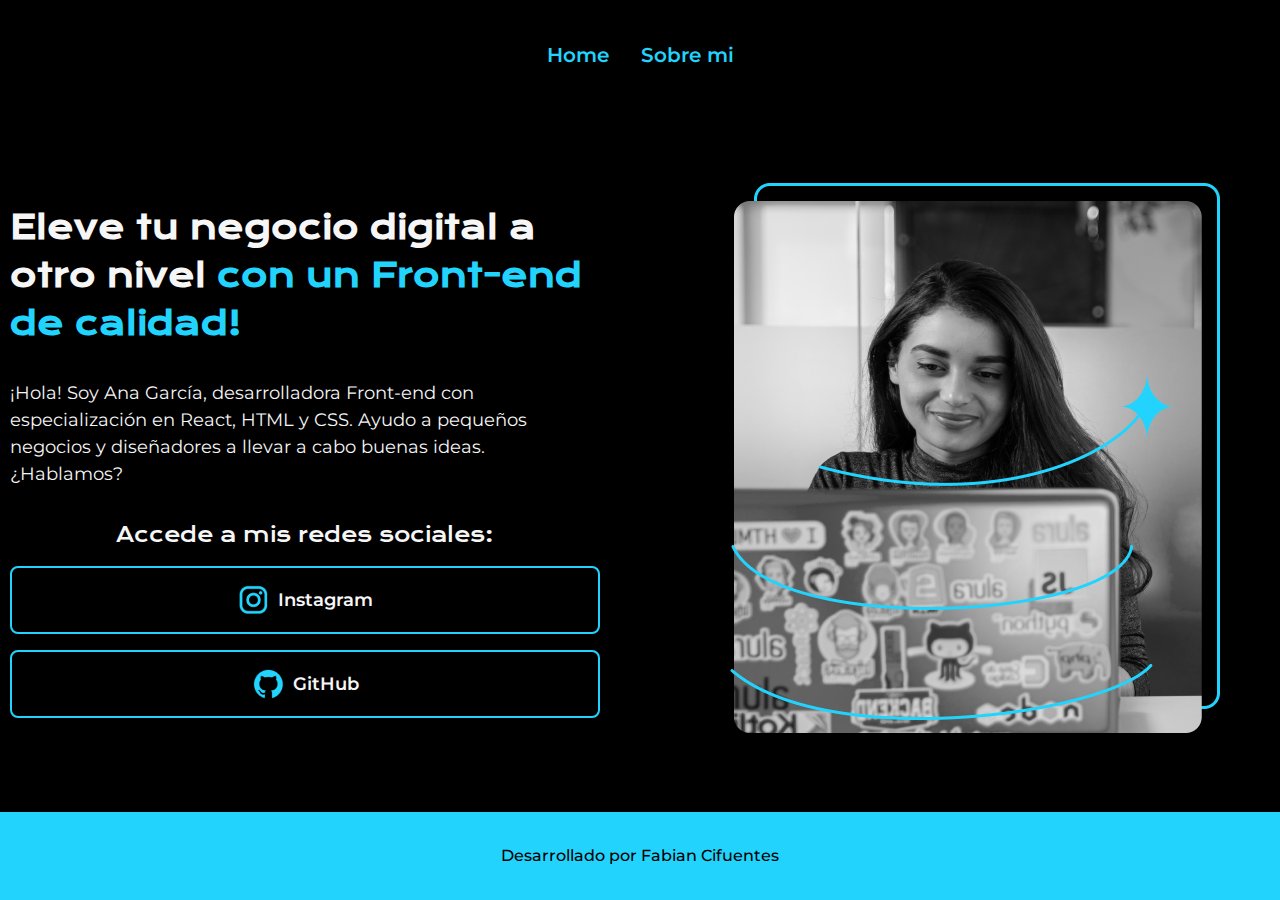
<file: index.html>
<!DOCTYPE html>
<html lang="es">

<head>
  <meta charset="UTF-8">
  <meta name="viewport" content="width=device-width, initial-scale=1.0">
  <link rel="stylesheet" href="./styles/styles.css">
  <title>Portafolio</title>
</head>

<body>
  <header class="header">
    <nav class="header-menu">
      <a class="enlaces-header" href="./index.html">Home</a>
      <a class="enlaces-header" href="./about.html">Sobre mi</a>
    </nav>
  </header>
  <main class="container-padre">
    <section class="contenido">

      <h1 class="titulo">Eleve tu negocio digital a otro nivel<strong class="strong"> con un Front-end de
          calidad!</strong>
      </h1>
      <p class="parrafo">¡Hola! Soy Ana García, desarrolladora Front-end con especialización en React, HTML y CSS. Ayudo
        a
        pequeños negocios y diseñadores a llevar a cabo buenas ideas. ¿Hablamos?</p>

      <div class="enlaces">
        <h2 class="texto-enlaces">Accede a mis redes sociales:</h2>
        <a class="enlace_boton" href="https://www.instagram.com/"><img src="./assets/instagram.png" alt="">Instagram</a>
        <a class="enlace_boton" href="https://www.linkedin.com/feed/"><img src="./assets/github.png" alt="">GitHub</a>
      </div>
    </section>
    <div class="imagen"><img src="./assets/Imagem.png" alt="Imagen de Ana Garcia"></div>

  </main>
  <footer class="footer">
    <p>Desarrollado por Fabian Cifuentes</p>
  </footer>

</body>

</html>
</file>
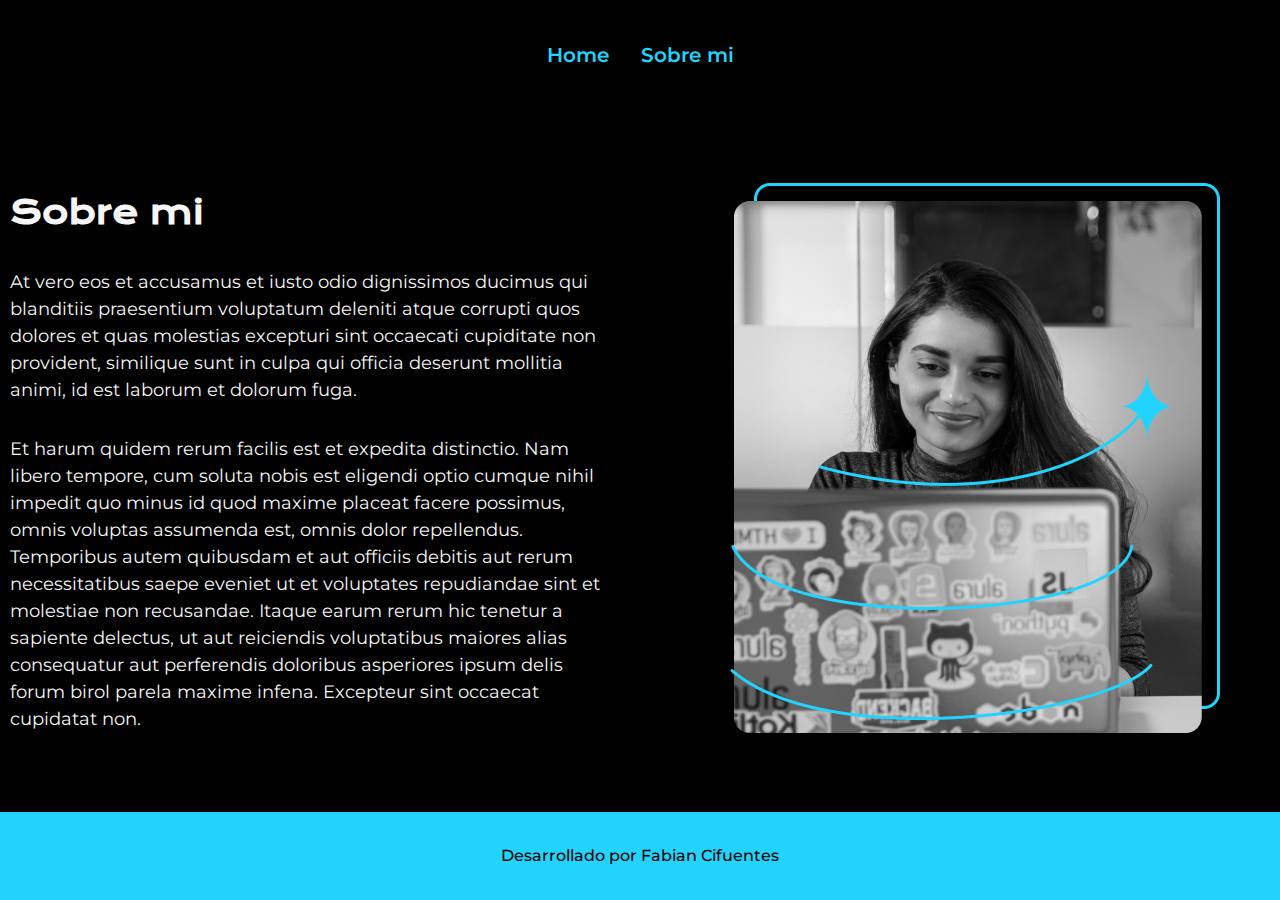
<file: about.html>
<!DOCTYPE html>
<html lang="en">

<head>
    <meta charset="UTF-8">
    <meta name="viewport" content="width=device-width, initial-scale=1.0">
    <link rel="stylesheet" href="./styles/styles.css">
    <title>Sobre mi</title>
</head>

<body>
    <header class="header">
        <nav class="header-menu">
            <a class="enlaces-header" href="./index.html">Home</a>
            <a class="enlaces-header" href="./about.html">Sobre mi</a>
        </nav>
    </header>
    <main class="container-padre">
        <section class="contenido">
            <h1 class="titulo">Sobre mi</h1>
            <p class="parrafo">At vero eos et accusamus et iusto odio dignissimos ducimus qui blanditiis praesentium
                voluptatum deleniti
                atque corrupti quos dolores et quas molestias excepturi sint occaecati cupiditate non provident,
                similique sunt in culpa qui officia deserunt mollitia animi, id est laborum et dolorum fuga.</p>
            <p class="parrafo">Et harum quidem rerum facilis est et expedita distinctio. Nam libero tempore, cum soluta
                nobis est
                eligendi optio cumque nihil impedit quo minus id quod maxime placeat facere possimus, omnis voluptas
                assumenda est, omnis dolor repellendus. Temporibus autem quibusdam et aut officiis debitis aut rerum
                necessitatibus saepe eveniet ut et voluptates repudiandae sint et molestiae non recusandae. Itaque earum
                rerum hic tenetur a sapiente delectus, ut aut reiciendis voluptatibus maiores alias consequatur aut
                perferendis doloribus asperiores ipsum delis forum birol parela maxime infena. Excepteur sint occaecat
                cupidatat non.</p>
        </section>
        <div class="imagen"><img src="./assets/Imagem.png" alt="Imagen de Ana Garcia"></div>


    </main>
    <footer class="footer">
        <p>Desarrollado por Fabian Cifuentes</p>
    </footer>
</body>

</html>
</file>
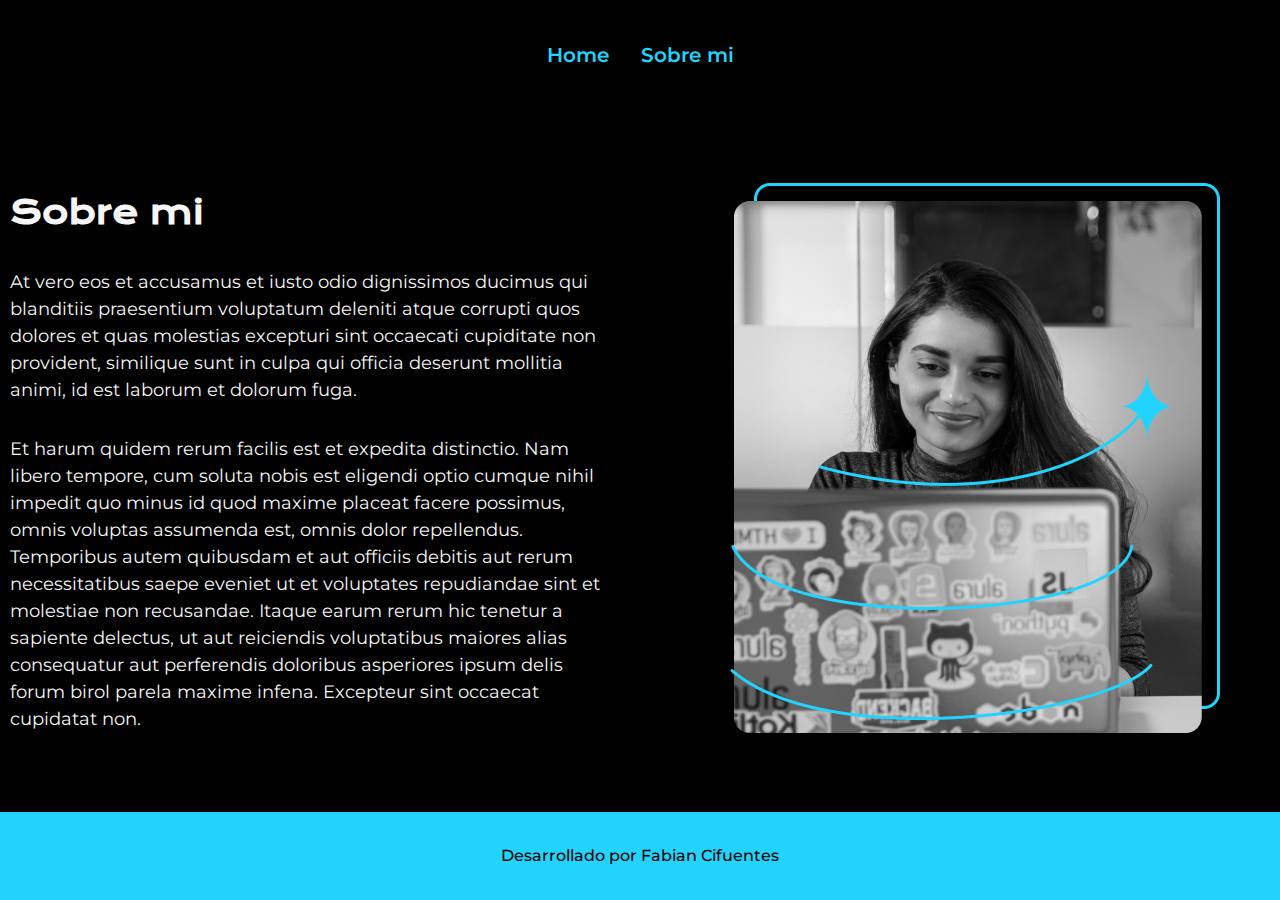
<file: html&css/about.html>
<!DOCTYPE html>
<html lang="en">

<head>
    <meta charset="UTF-8">
    <meta name="viewport" content="width=device-width, initial-scale=1.0">
    <link rel="stylesheet" href="./styles/styles.css">
    <title>Sobre mi</title>
</head>

<body>
    <header>
        <div class="">
            <nav class="header-menu">
                <a class="enlaces-header" href="./index.html">Home</a>
                <a class="enlaces-header" href="./about.html">Sobre mi</a>
            </nav>
        </div>

    </header>
    <main class="container-padre">
        <section class="contenido">
            <h1 class="titulo">Sobre mi</h1>
            <p class="parrafo">At vero eos et accusamus et iusto odio dignissimos ducimus qui blanditiis praesentium
                voluptatum deleniti
                atque corrupti quos dolores et quas molestias excepturi sint occaecati cupiditate non provident,
                similique sunt in culpa qui officia deserunt mollitia animi, id est laborum et dolorum fuga.</p>
            <p class="parrafo">Et harum quidem rerum facilis est et expedita distinctio. Nam libero tempore, cum soluta
                nobis est
                eligendi optio cumque nihil impedit quo minus id quod maxime placeat facere possimus, omnis voluptas
                assumenda est, omnis dolor repellendus. Temporibus autem quibusdam et aut officiis debitis aut rerum
                necessitatibus saepe eveniet ut et voluptates repudiandae sint et molestiae non recusandae. Itaque earum
                rerum hic tenetur a sapiente delectus, ut aut reiciendis voluptatibus maiores alias consequatur aut
                perferendis doloribus asperiores ipsum delis forum birol parela maxime infena. Excepteur sint occaecat
                cupidatat non.</p>
        </section>
        <div class="imagen"><img src="./assets/Imagem.png" alt="Imagen de Ana Garcia"></div>


    </main>
    <footer class="footer">
        <p>Desarrollado por Fabian Cifuentes</p>
    </footer>
</body>

</html>
</file>
<file: styles/styles.css>
@import url('https://fonts.googleapis.com/css2?family=Krona+One&family=Montserrat:ital,wght@0,100..900;1,100..900&display=swap');

:root {
  --color-primario: #000000;
  --color-secundario: #F6F6F6;
  --color-terciario: #22D4FD;
  --color-hover: #272727;

  --fuente-montserrat: "Montserrat", sans-serif;
  --fuente-krona: "Krona One", sans-serif;
}

* {
  margin: 0;
  padding: 0;
  box-sizing: border-box;
}

body {
  background-color: var(--color-primario);
  color: var(--color-secundario);
  font-family: var(--fuente-montserrat);
  line-height: 1.5;
  display: flex;
  flex-direction: column;
  min-height: 100vh;overflow: auto;
}

header {
  max-width: 1260px; margin: 0 auto;
  padding: 40px 0;
}

.header-menu {
  display: flex;
  gap: 2rem;
}

.enlaces-header {
  font-size: 1.25rem;
  font-weight: 600;
  color: var(--color-terciario);
  text-decoration: none;
  transition: color 0.3s ease;
}

.enlaces-header:hover {
  color: var(--color-secundario);
}

.container-padre {
  max-width: 1260px; margin: 0 auto;
  flex: 1;
  display: flex;
  align-items: center;
  justify-content: space-between;
  gap: 5rem;
  flex-wrap: wrap;
}

.contenido {
  flex: 1;
  min-width: 280px;
  display: flex;
  flex-direction: column;
  gap: 2rem;
}

.titulo {
  font-size: 2rem;
  font-family: var(--fuente-krona);
}

.strong {
  color: var(--color-terciario);
}

.parrafo {
  font-size: 1.125rem;
  font-family: var(--fuente-montserrat);
}

.enlaces {
  display: flex;
  flex-direction: column;
  gap: 1rem;
  align-items: center;
}

.texto-enlaces {
  font-family: var(--fuente-krona);
  font-size: 1.25rem;
  font-weight: 400;
}

.enlace_boton {
  text-align: center;
  width: 100%;
  padding: 1rem;
  border-radius: 8px;
  font-family: var(--fuente-montserrat);
  font-size: 1.125rem;
  font-weight: 600;
  text-decoration: none;
  color: var(--color-secundario);
  border: 2px solid var(--color-terciario);
  display: flex;
  justify-content: center;
  align-items: center;
  gap: 0.5rem;
  transition: background 0.3s ease, transform 0.2s ease;
}

.enlace_boton:hover {
  background-color: var(--color-hover);
  transform: scale(1.02);
}

.imagen {
  flex: 1;
  min-width: 280px;
  text-align: center;
}

.imagen img {
  max-width: 100%;
  height: auto;
  border-radius: 10px;
}

.footer {
  background-color: var(--color-terciario);
  padding: 2rem;
  text-align: center;
  color: var(--color-primario);
  font-family: var(--fuente-montserrat);
  font-weight: 500;
  font-size: 1rem;
}

@media (max-width: 1200px) {
  .header {
    padding: 1rem;
  }

  .header-menu {
    justify-content: center;
    flex-wrap: wrap;
    gap: 1rem;
  }

  .container-padre {
    flex-direction: column-reverse;
    padding: 2rem;
    gap: 2rem;
    text-align: center;
  }

  .contenido {
    width: 100%;
    align-items: center;
  }

  .titulo {
    font-size: 1.5rem;
    text-align: center;
  }

  .parrafo {
    font-size: 1rem;
    text-align: center;
  }

  .enlace_boton {
    font-size: 1rem;
  }
}
</file>
<file: html&css/styles/styles.css>
@import url('https://fonts.googleapis.com/css2?family=Krona+One&family=Montserrat:ital,wght@0,100..900;1,100..900&display=swap');

:root {
  --color-primario: #000000;
  --color-secundario: #F6F6F6;
  --color-terciario: #22D4FD;
  --color-hover: #272727;

  --fuente-montserrat: "Montserrat", sans-serif;
  --fuente-krona: "Krona One", sans-serif;
}

* {
  margin: 0;
  padding: 0;
  box-sizing: border-box;
}

body {
  background-color: var(--color-primario);
  color: var(--color-secundario);
  font-family: var(--fuente-montserrat);
  line-height: 1.5;
  display: flex;
  flex-direction: column;
  min-height: 100vh;overflow: auto;
}

header {
  max-width: 1260px; margin: 0 auto;
  padding: 40px 0;
}

.header-menu {
  display: flex;
  gap: 2rem;
}

.enlaces-header {
  font-size: 1.25rem;
  font-weight: 600;
  color: var(--color-terciario);
  text-decoration: none;
  transition: color 0.3s ease;
}

.enlaces-header:hover {
  color: var(--color-secundario);
}

.container-padre {
  max-width: 1260px; margin: 0 auto;
  flex: 1;
  display: flex;
  align-items: center;
  justify-content: space-between;
  gap: 5rem;
  flex-wrap: wrap;
}

.contenido {
  flex: 1;
  min-width: 280px;
  display: flex;
  flex-direction: column;
  gap: 2rem;
}

.titulo {
  font-size: 2rem;
  font-family: var(--fuente-krona);
}

.strong {
  color: var(--color-terciario);
}

.parrafo {
  font-size: 1.125rem;
  font-family: var(--fuente-montserrat);
}

.enlaces {
  display: flex;
  flex-direction: column;
  gap: 1rem;
  align-items: center;
}

.texto-enlaces {
  font-family: var(--fuente-krona);
  font-size: 1.25rem;
  font-weight: 400;
}

.enlace_boton {
  text-align: center;
  width: 100%;
  padding: 1rem;
  border-radius: 8px;
  font-family: var(--fuente-montserrat);
  font-size: 1.125rem;
  font-weight: 600;
  text-decoration: none;
  color: var(--color-secundario);
  border: 2px solid var(--color-terciario);
  display: flex;
  justify-content: center;
  align-items: center;
  gap: 0.5rem;
  transition: background 0.3s ease, transform 0.2s ease;
}

.enlace_boton:hover {
  background-color: var(--color-hover);
  transform: scale(1.02);
}

.imagen {
  flex: 1;
  min-width: 280px;
  text-align: center;
}

.imagen img {
  max-width: 100%;
  height: auto;
  border-radius: 10px;
}

.footer {
  background-color: var(--color-terciario);
  padding: 2rem;
  text-align: center;
  color: var(--color-primario);
  font-family: var(--fuente-montserrat);
  font-weight: 500;
  font-size: 1rem;
}

@media (max-width: 1200px) {
  .header {
    padding: 1rem;
  }

  .header-menu {
    justify-content: center;
    flex-wrap: wrap;
    gap: 1rem;
  }

  .container-padre {
    flex-direction: column-reverse;
    padding: 2rem;
    gap: 2rem;
    text-align: center;
  }

  .contenido {
    width: 100%;
    align-items: center;
  }

  .titulo {
    font-size: 1.5rem;
    text-align: center;
  }

  .parrafo {
    font-size: 1rem;
    text-align: center;
  }

  .enlace_boton {
    font-size: 1rem;
  }
}
</file>
